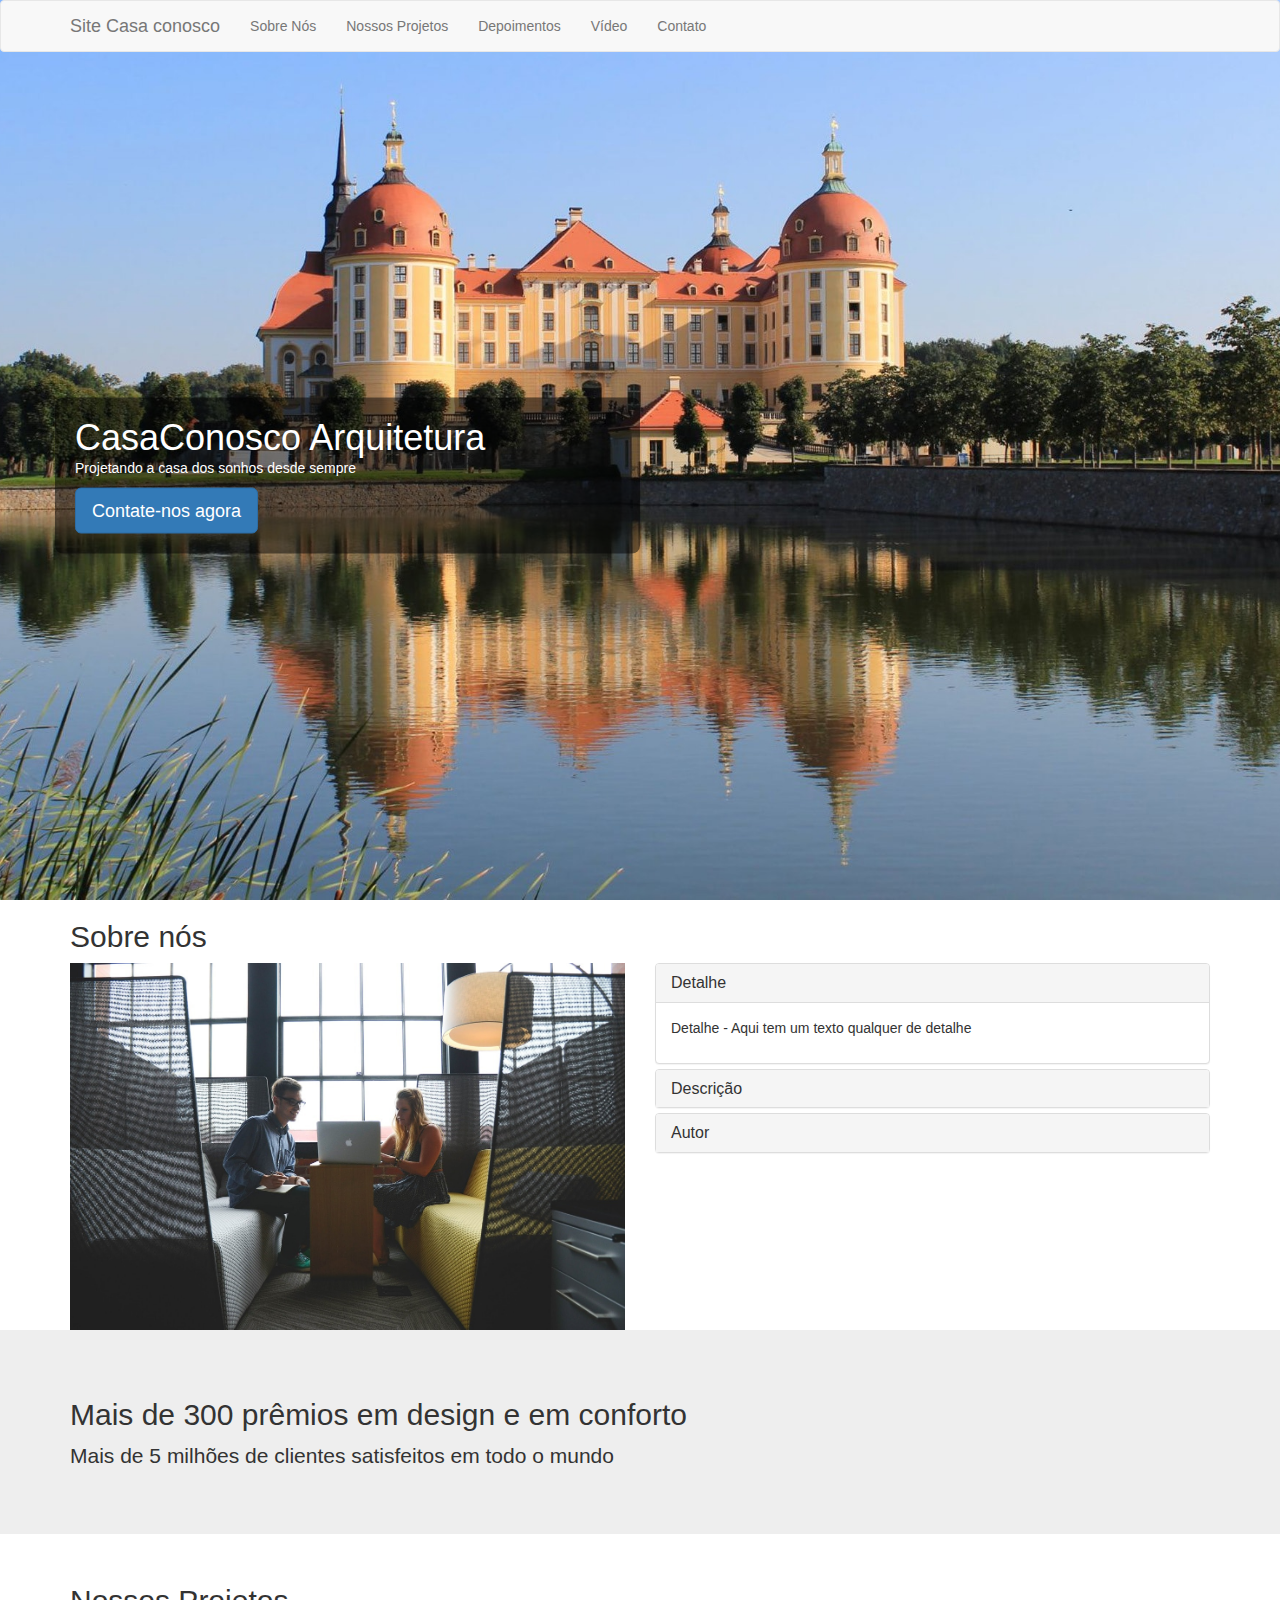
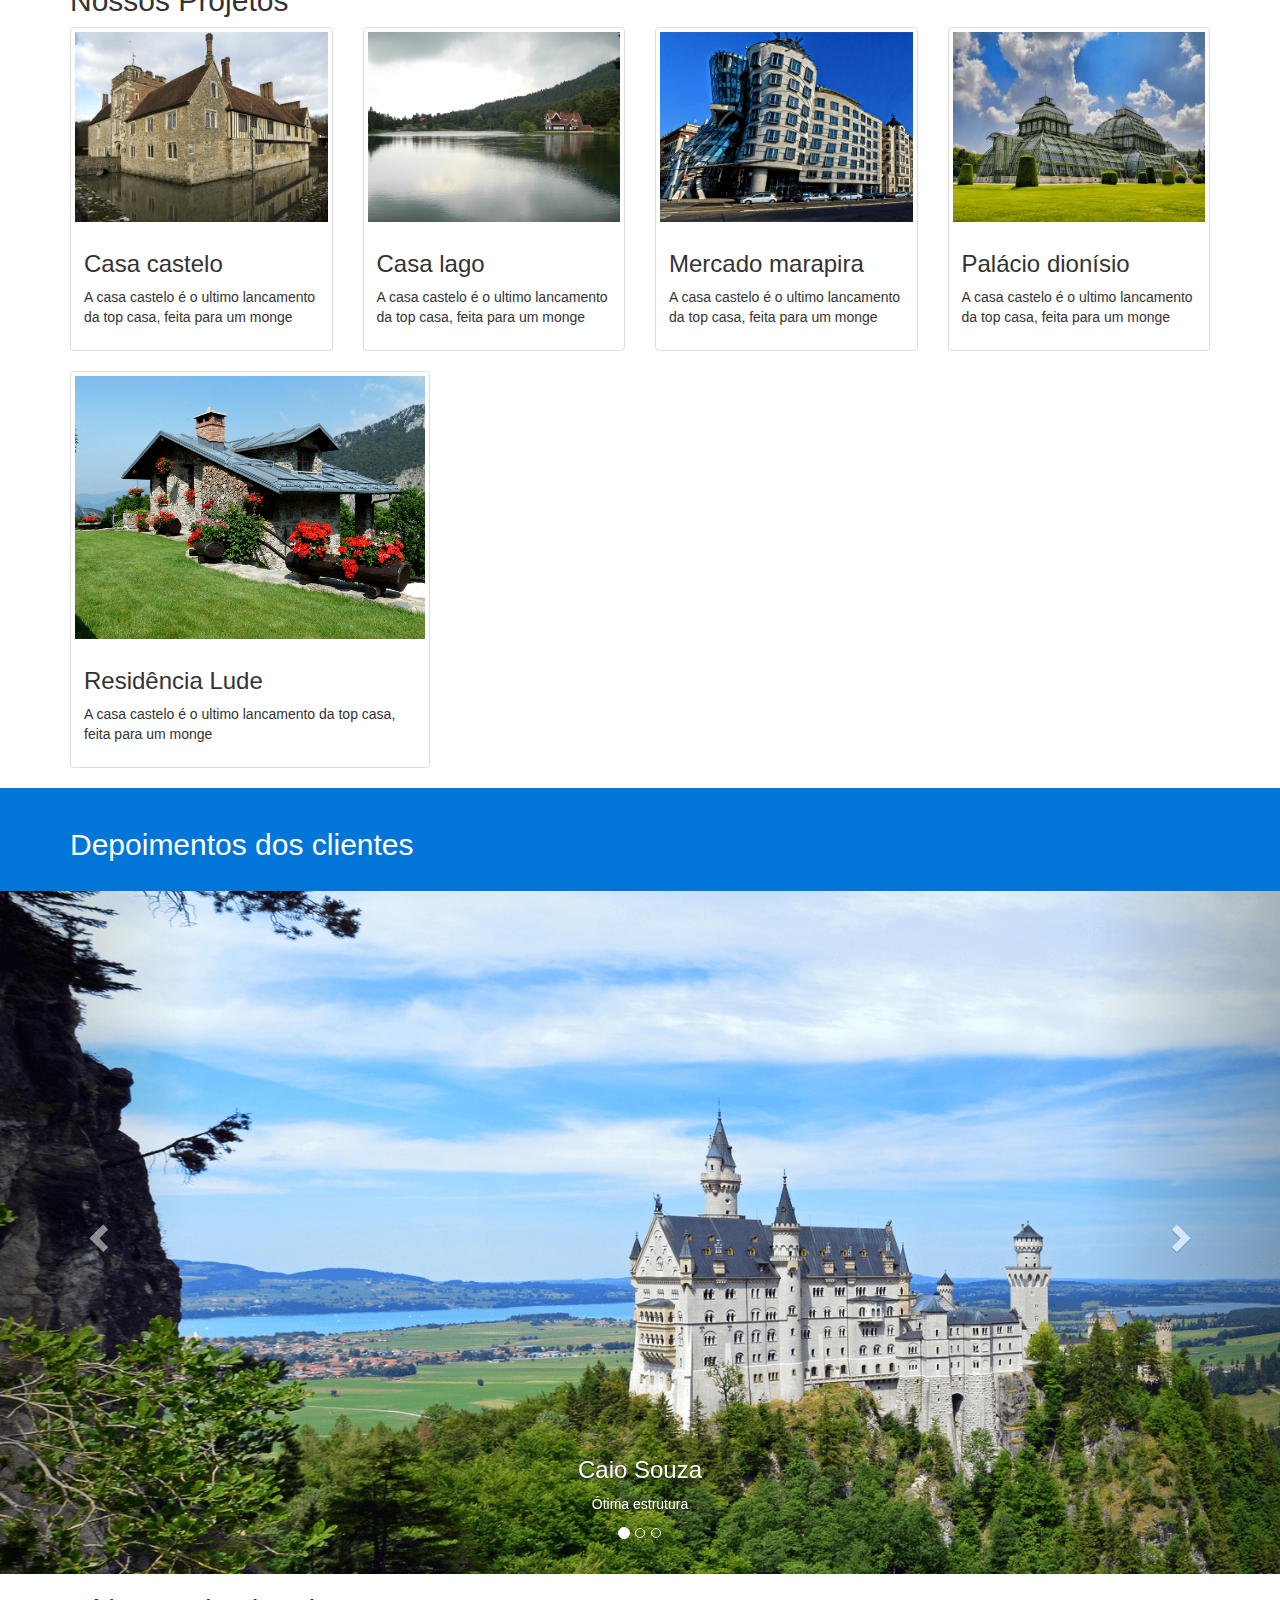
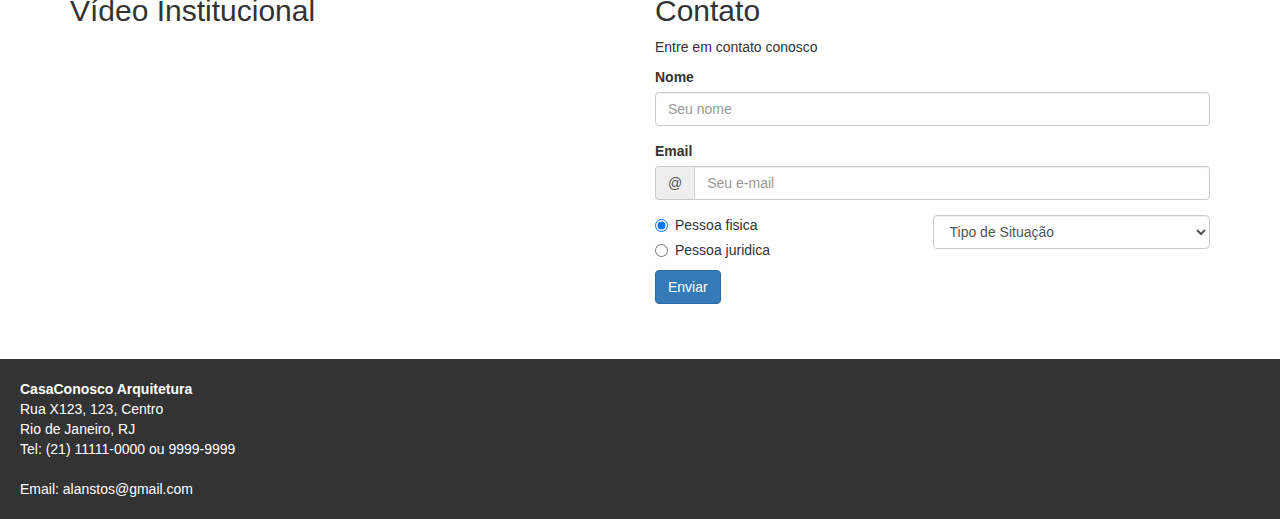
<file: index.html>
<!DOCTYPE html>
<html>
<head>
	<meta charset="UTF-8">
	
	<meta name="viewport" content="width=device-width, initial-scale=1">

	<link rel="stylesheet" type="text/css" href="bootstrap/css/bootstrap.css">
	<link rel="stylesheet" type="text/css" href="css/style.css">

	<title>Casa conosco - arquitetura</title>

	<style type="text/css">	
	
	</style>
</head>
<body>

	<header>
		<nav class="navbar navbar-default">

			<div class="container">

				<div class="navbar-header">

				    <button type="button" id="bt-navbar-menu" class="navbar-toggle collapsed" 
										    data-toggle="collapse" 
										    data-target="#navbar-menu" 
										    aria-expanded="false">
				        <span class="sr-only">Toggle navigation</span>
				        <span class="icon-bar"></span>
				        <span class="icon-bar"></span>
				        <span class="icon-bar"></span>
				        
				     </button>

				     <a class="navbar-brand" href="#">Site Casa conosco</a>

				</div>

				<div class="collapse navbar-collapse" id="navbar-menu">
					<ul class="nav navbar-nav">
						<li><a href="#sobre-nos">Sobre Nós</a></li>
						<li><a href="#nossos-projetos">Nossos Projetos</a></li>
						<li><a href="#depoimentos">Depoimentos</a></li>
						<li><a href="#video">Vídeo</a></li>
						<li><a href="#contato">Contato</a></li>
					</ul>	
				</div>

				
			</div>
		</nav>

		<div class="container banner-header-wrapper">
			<div class="banner-header">
	    		<h1>CasaConosco Arquitetura</h1>
	    		<p>Projetando a casa dos sonhos desde sempre</p>
	    		<a href="#contato" class="btn btn-primary btn-lg">Contate-nos agora</a>
	    	</div>		
    	</div>
	</header>

	<section id="sobre-nos" class="container">
		<h2>Sobre nós</h2>

		<div class="row">

		<img class="img-responsive col-sm-6" src="img/empresa-min.jpg" />

		<div id="pai" class="panel-group col-sm-6">

			<div class="panel panel-default">
				<div class="panel-heading" >
					<h3 class="panel-title" data-toggle="collapse" data-parent="#pai"  data-target="#detalhe1" >Detalhe</h3>
				</div>
				
				<div id="detalhe1" class="panel-collapse collapse in " >
					<div class="panel-body">
						<p id="collapseExample">Detalhe - Aqui tem um texto qualquer de detalhe</p>
					</div>	
				</div>

			</div>

			<div class="panel panel-default">
				<div class="panel-heading" >
					<div  >
						<h3 class="panel-title" data-toggle="collapse" data-parent="#pai" data-target="#descricao1" >Descrição</h3>
					</div>
				</div>
				<div id="descricao1" class="panel-collapse collapse " >
					<div class="panel-body">
						<p >Descrição - Aqui tem um texto qualquer de descroção</p>		
					</div>	
				</div>
			</div>

			<div class="panel panel-default">
				<div class="panel-heading" >
					<div  >
						<h3 class="panel-title" data-toggle="collapse" data-parent="#pai" data-target="#autor1" >Autor</h3>
					</div>
				</div>
				<div id="autor1" class="panel-collapse collapse " >
					<div class="panel-body">
						<p >Autor - Aqui tem um texto qualquer de autor</p>				
					</div>
				</div>
				
			</div>

			

		</div>

		</div>


	</section>

	<section class="jumbotron">
	  <div class="container">
		<h2>Mais de 300 prêmios em design e em conforto </h2>
	 	<p>Mais de 5 milhões de clientes satisfeitos em todo o mundo </p>	
	  </div>
	</section>	

	<section id="nossos-projetos" class="container">

		<h2>Nossos Projetos</h2>

		<div class="row">

			<div class="col-xs-12 col-sm-6 col-md-4 col-lg-3">
			    <figure class="thumbnail">
			      <img src="img/projetos/casa-castelo-min.png" alt="Casa castelo">
			      <figcaption class="caption">
			        <h3>Casa castelo</h3>
			        <p>A casa castelo é o ultimo lancamento da top casa, feita para um monge</p>
			      </figcaption>
			    </figure>	
		    </div>

			<div class="col-xs-12 col-sm-6 col-md-4 col-lg-3">
			    <figure class="thumbnail">
			      <img src="img/projetos/casa-lago.png" alt="Casa lago">
			      <figcaption class="caption">
			        <h3>Casa lago</h3>
			        <p>A casa castelo é o ultimo lancamento da top casa, feita para um monge</p>
			      </figcaption>
			    </figure>	
		    </div>

			<div class="col-xs-12 col-sm-6 col-md-4 col-lg-3">
			    <figure class="thumbnail">
			      <img src="img/projetos/mercado-marapira-min.png" alt="Mercado marapira">
			      <figcaption class="caption">
			        <h3>Mercado marapira</h3>
			        <p>A casa castelo é o ultimo lancamento da top casa, feita para um monge</p>
			      </figcaption>
			    </figure>	
		    </div>

			<div class="col-xs-12 col-sm-6 col-md-4 col-lg-3">
			    <figure class="thumbnail">
			      <img src="img/projetos/palacio-dionisio-min.png" alt="Palacio dionisio">
			      <figcaption class="caption">
			        <h3>Palácio dionísio</h3>
			        <p>A casa castelo é o ultimo lancamento da top casa, feita para um monge</p>
			      </figcaption>
			    </figure>	
		    </div>	    	
		    
			<div class="col-xs-12 col-sm-6 col-md-4">		    
			    <figure class="thumbnail">
			      <img src="img/projetos/residencia-ludi-min.png" alt="Residencia ludi">
			      <figcaption class="caption">
			        <h3>Residência Lude</h3>
			        <p>A casa castelo é o ultimo lancamento da top casa, feita para um monge</p>
			      </figcaption>
			    </figure>	
		    </div>

	    </div>	        	    

	</section>

	<section id="depoimentos">

		<div class="titulo-depoimento">
			<h2 class="container">Depoimentos dos clientes</h2>
		</div>

		<div id="carousel-example-generic" class="carousel slide" data-ride="carousel">
			  <!-- Indicators -->
			  <ol class="carousel-indicators">
			    <li data-target="#carousel-example-generic" data-slide-to="0" class="active"></li>
			    <li data-target="#carousel-example-generic" data-slide-to="1"></li>
			    <li data-target="#carousel-example-generic" data-slide-to="2"></li>
			  </ol>

			  <!-- Wrapper for slides -->
			  <div class="carousel-inner" role="listbox">
			    <figure class="item active">
			      <img src="img/depoimentos/depoimento0.png" alt="0">
			      <figcaption  class="carousel-caption">
			       <h3>Caio Souza</h3> 
			       <p>Ótima estrutura</p>
			      </figcaption >
			    </figure>
			    <figure class="item">
			      <img src="img/depoimentos/depoimento1.png" alt="1">
			      <figcaption class="carousel-caption">
			        <h3>Bruno Souza</h3> 
			        <p>Estrutura muito boa</p>
			      </figcaption>
			    </figure>
			    <figure class="item">
			      <img src="img/depoimentos/depoimento2.png" alt="2">
			      <figcaption class="carousel-caption">
			        <h3>Carla Souza</h3> 
			        <p>Boa estrutura</p>
			      </figcaption>
			    </figure>    
			    
			  </div>

			  <!-- Controls -->
			  <a class="left carousel-control" href="#carousel-example-generic" role="button" data-slide="prev">
			    <span class="glyphicon glyphicon-chevron-left" aria-hidden="true"></span>
			    <span class="sr-only">Anterior</span>
			  </a>
			  <a class="right carousel-control" href="#carousel-example-generic" role="button" data-slide="next">
			    <span class="glyphicon glyphicon-chevron-right" aria-hidden="true"></span>
			    <span class="sr-only">Próximo</span>
			  </a>
		</div>		

	</section>

	<section id="video-contato" class="container">

		<div class="row">

			<section id="video" class="container col-sm-6">

				<h2>Vídeo Institucional</h2>	

				<!-- 16:9 aspect ratio -->
				<div class="embed-responsive embed-responsive-16by9">
				  
				  <iframe width="560" height="315" src="https://www.youtube.com/embed/rdi-4cUHT3k" frameborder="0" allowfullscreen></iframe>
				  
				</div>

			</section>

			<section id="contato" class="container col-sm-6">

				<h2>Contato</h2>
				<p>Entre em contato conosco</p>

				<form>

					<div class="form-group">
						<label for="contato-nome">Nome</label>
						<input type="text" class="form-control" id="contato-nome" placeholder="Seu nome">
					</div>
					<div class="form-group">
						<label for="contato-email">Email</label>
						<div class="input-group">
							<span class="input-group-addon">@</span>
							<input type="email" class="form-control" id="contato-email" placeholder="Seu e-mail">
						</div>
					</div>	

					<div class="grupo-radio">
						<div class="radio">

							<label>
								<input type="radio" name="pessoa-tipo" value="pf" checked> </input>Pessoa fisica
							</label>
						</div>
						<div class="radio">
							<label>
								<input type="radio" name="pessoa-tipo" value="pj">  </input>Pessoa juridica		
							</label>		  
					
						</div>	
					</div><!-- 
					--><div class="contato-select">
						<select class="form-control">
						    <option disabled selected>Tipo de Situação</option>
						    <option>Casa</option>
						    <option>Apartamento</option>
						    <option>Mansão</option>
						</select>	
					</div>

					<button class="btn btn-primary" type="submit">Enviar</button>	

				</form>

			</section>

		</div>

	</section>

	<footer>
		<address>
		    <strong>CasaConosco Arquitetura</strong><br />
		    Rua X123, 123, Centro<br />
		    Rio de Janeiro, RJ<br />
		    Tel: (21) 11111-0000 ou 9999-9999<br />
		</address>	
		<address>
			<!--Email: <a href="mailto:#">contato.topcasafina@alura.com.br</a> -->
			Email: alanstos@gmail.com
		</address>	
	</footer>

	<script src="https://ajax.googleapis.com/ajax/libs/jquery/1.12.4/jquery.min.js"></script>
	<!--<script type="text/javascript" src="js/jquery-3.1.1.min.js"></script> -->
	<script type="text/javascript" src="bootstrap/js/bootstrap.min.js"></script>

	<script type="text/javascript" src="js/fix-navbar.js"></script>
</body>
</html>
</file>
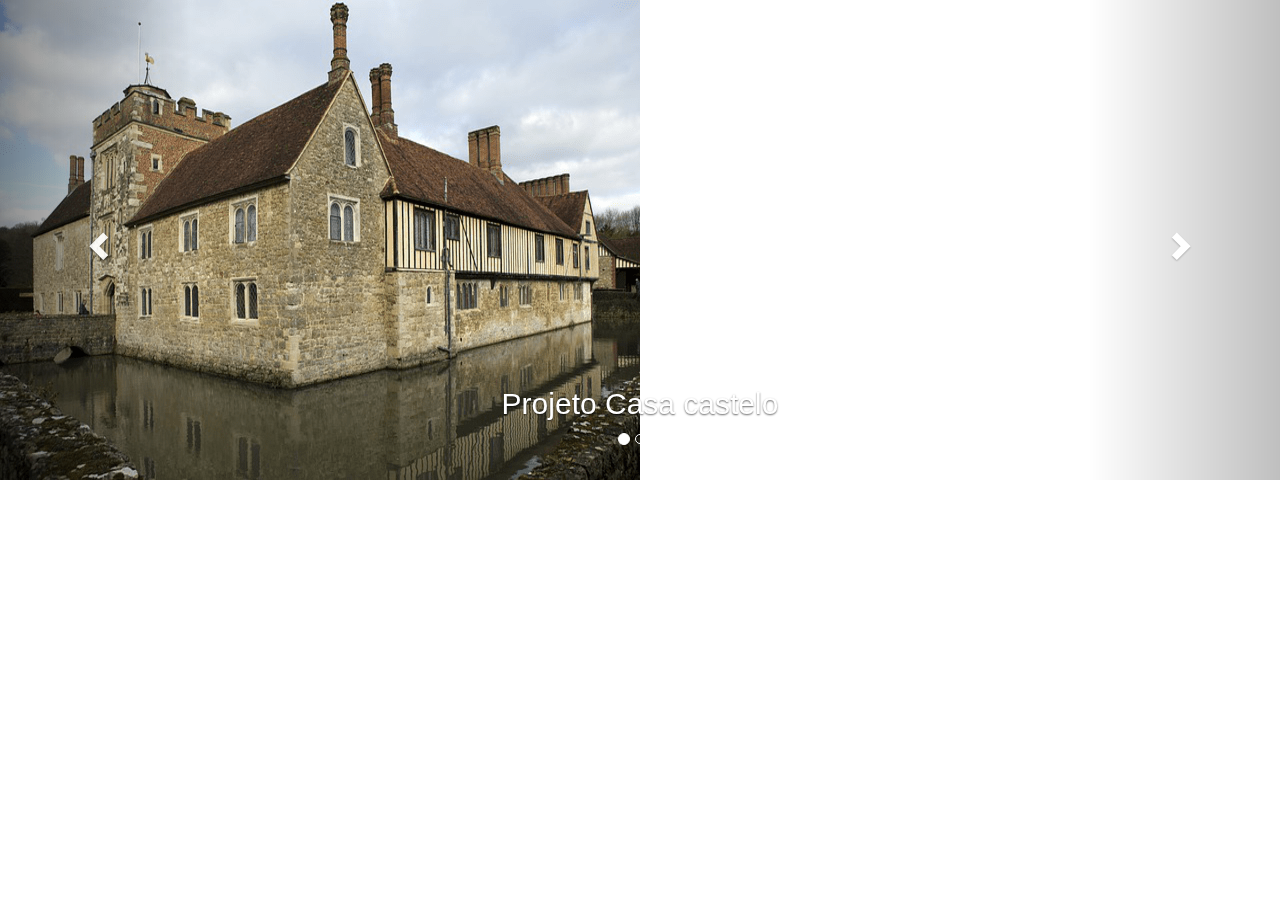
<file: carosel.html>
<!doctype html>
<html>
<head>
	<title></title>

	<meta charset="UTF-8">
	
	<meta name="viewport" content="width=device-width, initial-scale=1">

	<link rel="stylesheet" type="text/css" href="bootstrap/css/bootstrap.css">	
</head>
<body>

	<div id="carousel-example-generic" class="carousel slide" data-ride="carousel">
		  <!-- Indicators -->
		  <ol class="carousel-indicators">
		    <li data-target="#carousel-example-generic" data-slide-to="0" class="active"></li>
		    <li data-target="#carousel-example-generic" data-slide-to="1"></li>
		    <li data-target="#carousel-example-generic" data-slide-to="2"></li>
		  </ol>

		  <!-- Wrapper for slides -->
		  <div class="carousel-inner" role="listbox">
		    <div class="item active">
		      <img src="img/projetos/casa-castelo-min.png" alt="...">
		      <div class="carousel-caption">
		       <h2>Projeto Casa castelo</h2> 
		      </div>
		    </div>
		    <div class="item">
		      <img src="img/projetos/mercado-marapira-min.png" alt="...">
		      <div class="carousel-caption">
		        Mercado Marapira
		      </div>
		    </div>
		    <div class="item">
		      <img src="img/projetos/palacio-dionisio-min.png" alt="...">
		      <div class="carousel-caption">
		        Palacio dinisio
		      </div>
		    </div>    
		    
		  </div>

		  <!-- Controls -->
		  <a class="left carousel-control" href="#carousel-example-generic" role="button" data-slide="prev">
		    <span class="glyphicon glyphicon-chevron-left" aria-hidden="true"></span>
		    <span class="sr-only">Previous</span>
		  </a>
		  <a class="right carousel-control" href="#carousel-example-generic" role="button" data-slide="next">
		    <span class="glyphicon glyphicon-chevron-right" aria-hidden="true"></span>
		    <span class="sr-only">Next</span>
		  </a>
	</div>



	<script src="https://ajax.googleapis.com/ajax/libs/jquery/1.12.4/jquery.min.js"></script>
	<!--<script type="text/javascript" src="js/jquery-3.1.1.min.js"></script> -->
	<script type="text/javascript" src="bootstrap/js/bootstrap.min.js"></script>
</body>
</html>
</file>
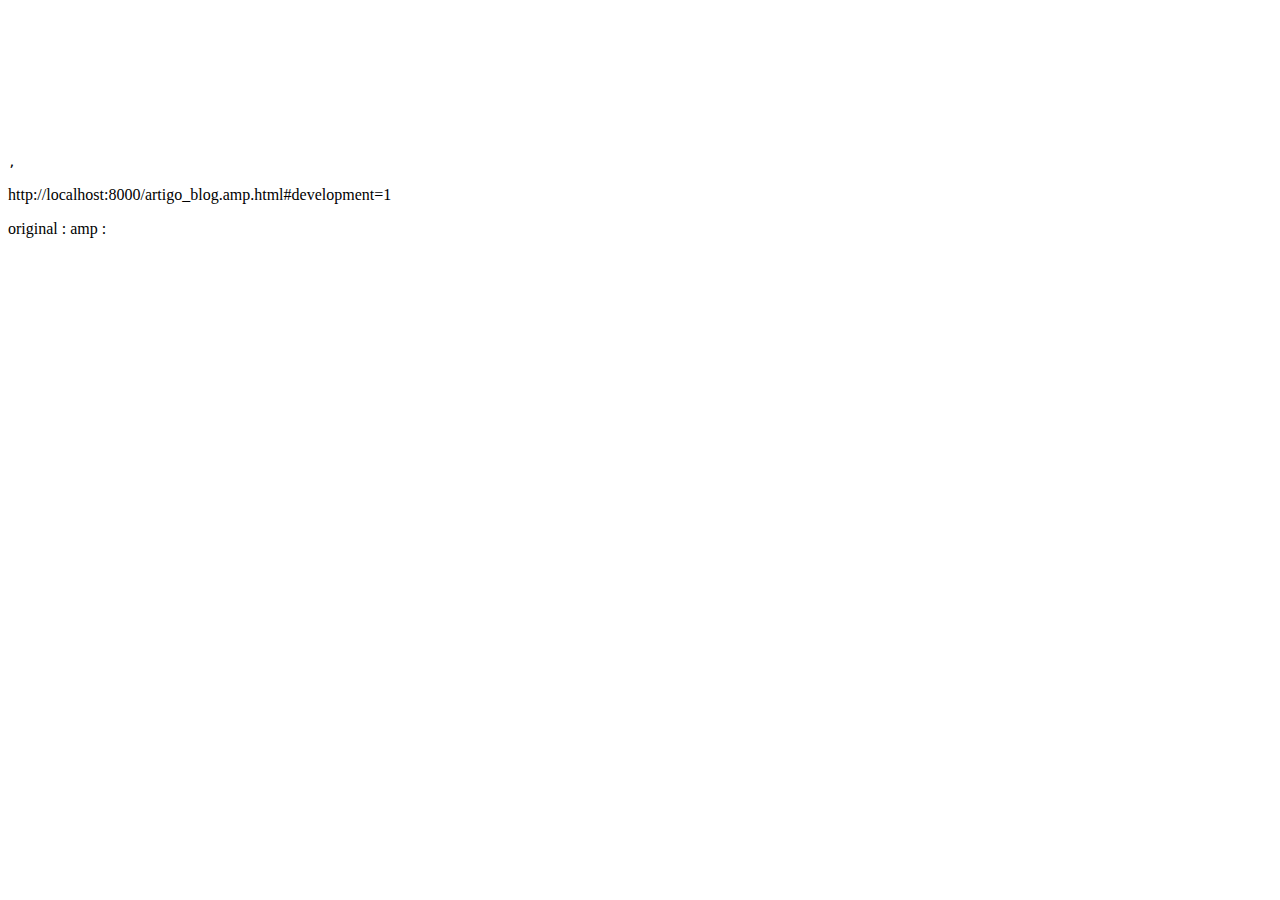
<file: template_amp.html>
﻿<!doctype html>
<html amp lang="pt-BR">
  <head>
    <meta charset="utf-8">
    <script async src="https://cdn.ampproject.org/v0.js"></script>
    <link rel="canonical" href="http://caminho_do_arquivo_original/arquivo.html">
    <title>Página compatvel com AMP</title>
    <link rel="canonical" href="http://example.ampproject.org/article-metadata.html" />
    <meta name="viewport" content="width=device-width,minimum-scale=1,initial-scale=1">
    <style amp-boilerplate>body{-webkit-animation:-amp-start 8s steps(1,end) 0s 1 normal both;-moz-animation:-amp-start 8s steps(1,end) 0s 1 normal both;-ms-animation:-amp-start 8s steps(1,end) 0s 1 normal both;animation:-amp-start 8s steps(1,end) 0s 1 normal both}@-webkit-keyframes -amp-start{from{visibility:hidden}to{visibility:visible}}@-moz-keyframes -amp-start{from{visibility:hidden}to{visibility:visible}}@-ms-keyframes -amp-start{from{visibility:hidden}to{visibility:visible}}@-o-keyframes -amp-start{from{visibility:hidden}to{visibility:visible}}@keyframes -amp-start{from{visibility:hidden}to{visibility:visible}}</style><noscript><style amp-boilerplate>body{-webkit-animation:none;-moz-animation:none;-ms-animation:none;animation:none}</style></noscript>
  </head>
  <body>
    <p>
	<code>
		<img>, <video> e <audio> não são compatíveis. 
	</code>
	</p>
	
	<p><amp-img src="caminho_da_imagem.jpg"></amp-img> </p>
	
	<p> 
	
		<style amp-boilerplate> 
	
	 <style amp-custom> </style>
	</p>
	
	<p> 
		http://localhost:8000/artigo_blog.amp.html#development=1
	</p>
	
	<p>
		original : <link rel="canonical" href="http://caminho_do_arquivo_original/arquivo.html">
		amp : <link rel="amphtml" href="https://caminho_do_arquivo_amp/arquivo.html">
	</p>
  </body>
</html>
</file>
<file: css/style.css>
#pai {
	margin-top:20px;
}

@media (min-width: 768px) {
	#pai {
		margin-top:0px;
	}
}

.titulo-depoimento {
	background-color: #0275D8;
	color:#FFF;
	padding-top: 20px;
	padding-bottom: 20px;
}

.grupo-radio, .contato-select  {
	width: 50%;
	display: inline-block;
	vertical-align: top;
	
}

.grupo-radio .radio:first-child {
	margin-top: 0px;
}


footer {
    background-color: #333;
    color:#FFF;
    padding: 20px;
    margin-top: 10px;
}

footer address:last-child {
	margin-bottom: 0;
}

html, 
body {
    height: 100%;
}

header {
    background-image: url(../img/castelo-min.jpg);
    background-size: cover; 
    background-position:top center;
    height: 100%;
    position: relative;
}

.banner-header {
	color: #FFF;
	background-color: rgba(0, 0, 0, 0.5);
	padding: 20px;
	width: 80%;
	border-radius: 8px;
	position: absolute;
	top:50%;
	left: 50%;
	transform: translate(-50%,-50%);
	transition:  0.3s;

}

@media(min-width: 992px){
	.banner-header {
		left: 0;
		width: 50%;
		transform: translate(0,-80%);
	}

	.banner-header-wrapper {
		height: 100%;
		position: relative;
	}
}

header h1 {
    margin-top: 0;
    margin-bottom: 0;
}
</file>
